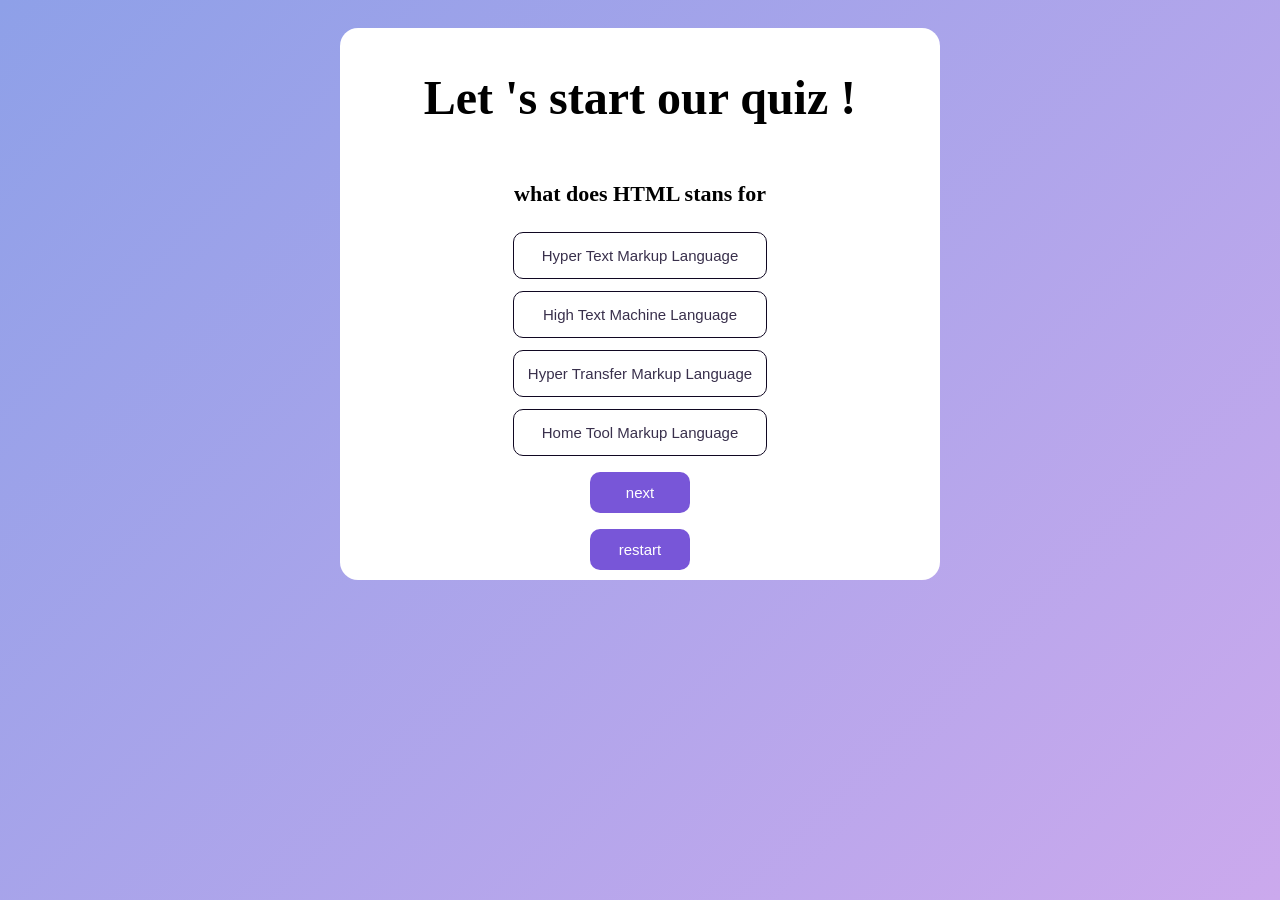
<file: nextPage.html>
</body>
 </html>
  <meta name="viewport" content="width=device-width, initial-scale=1.0">
  <title>Quizz App</title>
   <link rel="stylesheet" href="quizzapp.css">
</head>
<body>
  <div class="container">
  <div class="heading">
    <h1>
      Let 's start our quiz !
    </h1>
  </div>
  <div class="qaArea">
      <h2 id="question">question goes here</h2>
  </div>
  <div id="options">
         
  </div> 

  <button id="nxtBtn">next</button>
  <button id="resBtn">restart</button>
  </div>
  <script src="script.js">
    
  </script>
</body>
</html>
</file>
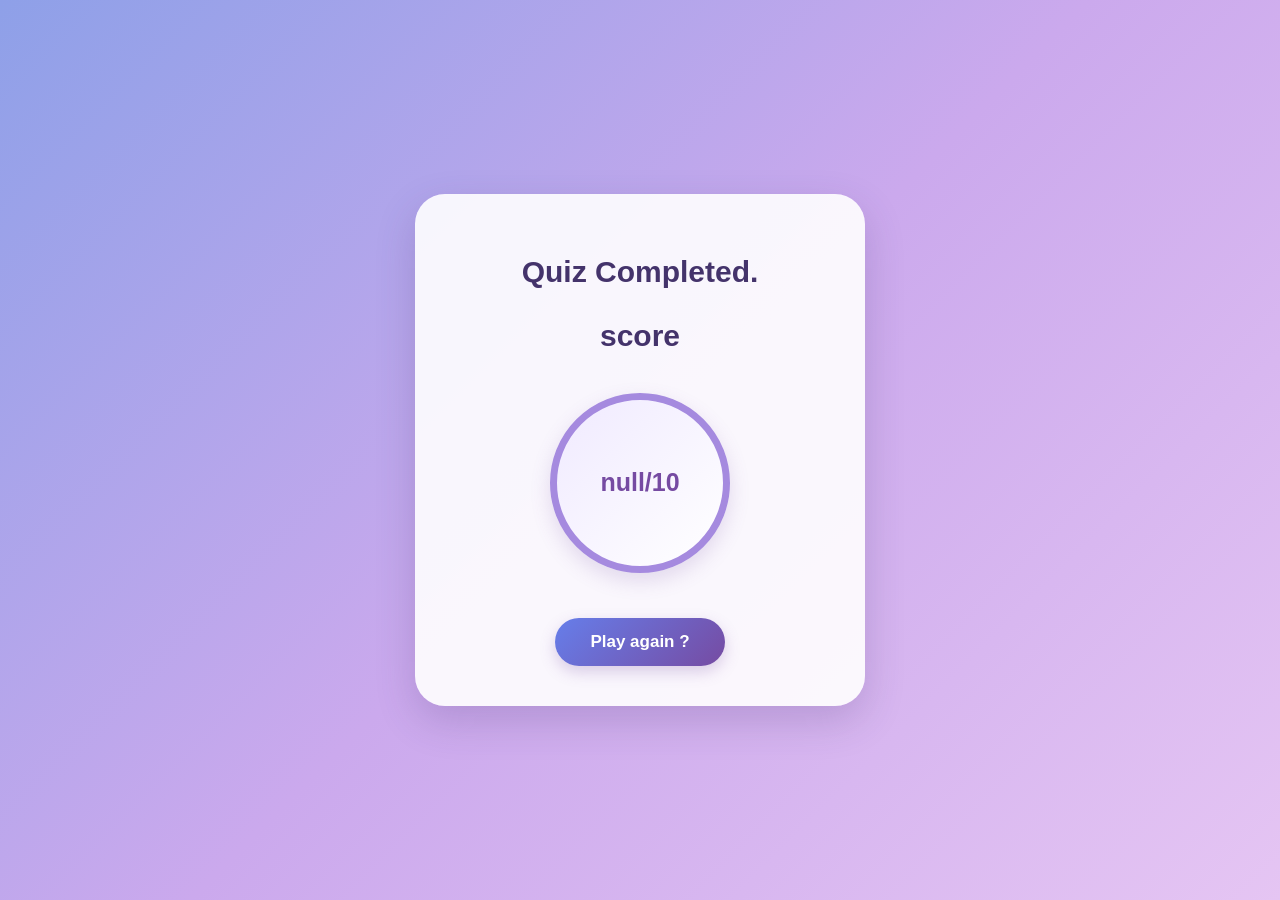
<file: result.html>
<!DOCTYPE html>
<html lang="en">
<head>
  <meta charset="UTF-8">
  <meta name="viewport" content="width=device-width, initial-scale=1.0">
  <link rel="stylesheet" href="result.css">
  <title>result</title>
</head>
<body>
  <div  class="result-container">
<h1>
  Quiz Completed.
</h1>
<h1 >
  score
</h1>
<div class="score-circle">
  <p id="score"></p>
</div>

<button id="restartBtn">
  Play again ?
</button>
  </div>
  <script src="result.js"></script>
</body>
</html>
</file>
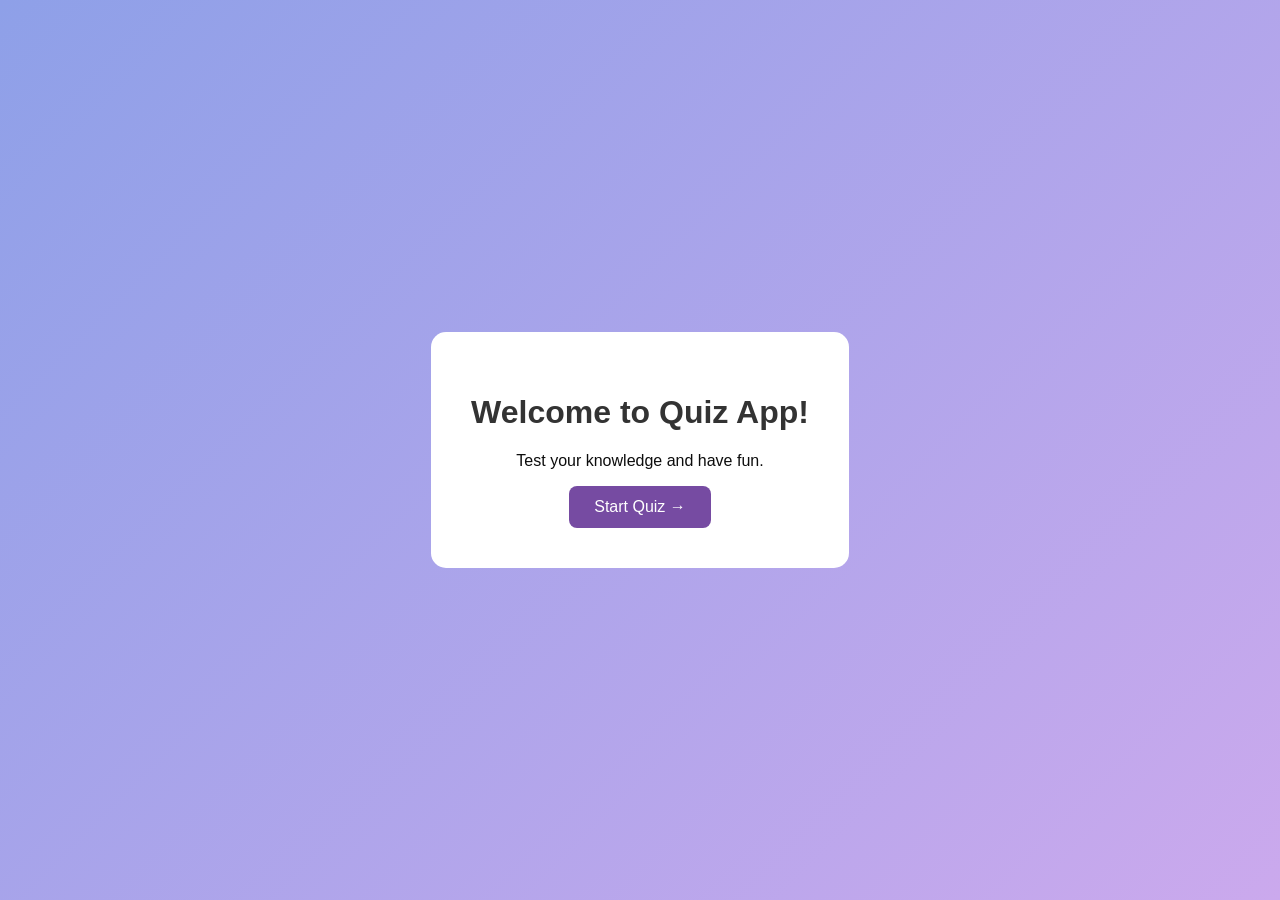
<file: startPade.html>
<!DOCTYPE html>
<html lang="en">
<head>

    <meta name="viewport" content="width=device-width, initial-scale=1.0">
    <title>Quiz App</title>
    <link rel="stylesheet" href="startPage.css">
</head>
<body>

    <div class="container">
        <h1>Welcome to Quiz App!</h1>
        <p>Test your knowledge and have fun.</p>

        <button id="startBtn">Start Quiz →</button>
    </div>

    <script>
       let startBtn= document.getElementById("startBtn")
       
      startBtn. addEventListener("click", function() {
            window.location.href = "nextPage.html";
        });
    </script>




</body>
</html>
</file>
<file: quizzapp.css>
* {
    box-sizing: border-box;
}


body{
  display: flex;
  flex-direction: column;
  justify-content: center;
  align-items: center;
  min-width:  100vh; 
  padding: 20px;
  
    background: linear-gradient(135deg,  #8ea0e8, #cba9ed);
}
.heading{
  text-align: center;
  margin-bottom: 20px;
  font-size: x-large;
  font-weight: 200;
  
  
}
.container {
    background: white;
    width: 100%;
    max-width: 600px;
    padding: 10px;
    border-radius: 18px;
    box-shadow: 8 10px 45px rgba(60, 40, 100, 0.12);
     display: flex;
  flex-direction: column;
  justify-content: center;
  align-items: center;
min-height: 500px;
}
#question {
    font-size: 22px;
    line-height: 1.5;
    margin-top: 0;
    margin-bottom: 22px;
}
#options {
    display: flex;
    flex-direction: column;
    gap: 12px;
}
#options button {
    width: 100%;
    min-width: 200px;
    padding: 14px;
    text-align: left;
    font-size: 15px;
    color: #39304c;
    background: white;
    border: 1px solid #100822;
    border-radius: 10px;
    cursor: pointer;
    transition: 0.2s;
    text-align: center;
    
}
#options button:hover {
    background: #f0ebff;
    border-color: #7856d8;
    transform: translateY(-2px);
}
#nxtBtn,
#resBtn {
    margin-top: 16px;
    padding: 12px 24px;
    border: none;
    border-radius: 10px;
    background: #7856d8;
    color: white;
    font-size: 15px;
    cursor: pointer;
    transition: 0.2s;
    width: 100px;
}
#nxtBtn:hover,
#resBtn:hover {
    background: #6040b5;
    transform: translateY(-2px);
}
#options button.correct{
    background-color: #28a745;
    color: white;
    border-color: #28a745;
}
#options button.wrong {
    background-color: #dc3545;
    color: white;
    border-color: #dc3545;
}
</file>
<file: result.css>
* {
    box-sizing: border-box;
}

body {
    margin: 0;
    min-height: 100vh;
    display: flex;
    justify-content: center;
    align-items: center;
    padding: 20px;
    font-family: 'Poppins', Arial, sans-serif;
    background: linear-gradient(135deg, #8ea0e8, #cba9ed, #e5c5f3);
}

.result-container {
    width: 90%;
    max-width: 450px;
    min-height: 480px;
    padding: 40px 30px;
    display: flex;
    flex-direction: column;
    justify-content: center;
    align-items: center;

    background: rgba(255, 255, 255, 0.9);
    border-radius: 30px;
    box-shadow: 0 15px 40px rgba(65, 45, 110, 0.2);
}

h1 {
    color: #44336b;
    font-size: 30px;
    text-align: center;
    margin-bottom: 10px;
}


.score-circle {
    width: 180px;
    height: 180px;
    border: 7px solid #a58adf;
    border-radius: 50%;

    display: flex;
    justify-content: center;
    align-items: center;

    margin: 30px auto;
    background: linear-gradient(135deg, #f0eaff, #ffffff);
    box-shadow: 0 8px 20px rgba(118, 75, 162, 0.18);
}


#score {
    font-size: 25px;
    font-weight: bold;
    color: #764ba2;
    margin: 0;
    text-align: center;
}


#restartBtn {
    padding: 14px 35px;
    border: none;
    border-radius: 30px;
    background: linear-gradient(135deg, #667eea, #764ba2);
    color: white;
    font-size: 17px;
    font-weight: bold;
    cursor: pointer;
    margin-top: 15px;

    box-shadow: 0 6px 15px rgba(118, 75, 162, 0.25);
    transition: all 0.3s ease;
}

#restartBtn:hover {
    transform: translateY(-4px);
    box-shadow: 0 10px 20px rgba(118, 75, 162, 0.35);
}

#restartBtn:active {
    transform: scale(0.96);
}
</file>
<file: startPage.css>
body {
    margin: 0;
    min-height: 100vh;
    display: flex;
    justify-content: center;
    align-items: center;
    font-family: Arial, sans-serif;
   
    background: linear-gradient(135deg, #8ea0e8, #cba9ed);
}

.container {
    text-align: center;
    background: white;
    padding: 40px;
    border-radius: 15px;
}

h1 {
    color: #333;
}

p {
    color: #0d0d0d;
}

#startBtn {
    background: #764ba2;
    color: white;
    padding: 12px 25px;
    border: none;
    border-radius: 8px;
    font-size: 16px;
    cursor: pointer;
}

#startBtn:hover {
    background: #5a3580;
}
</file>
